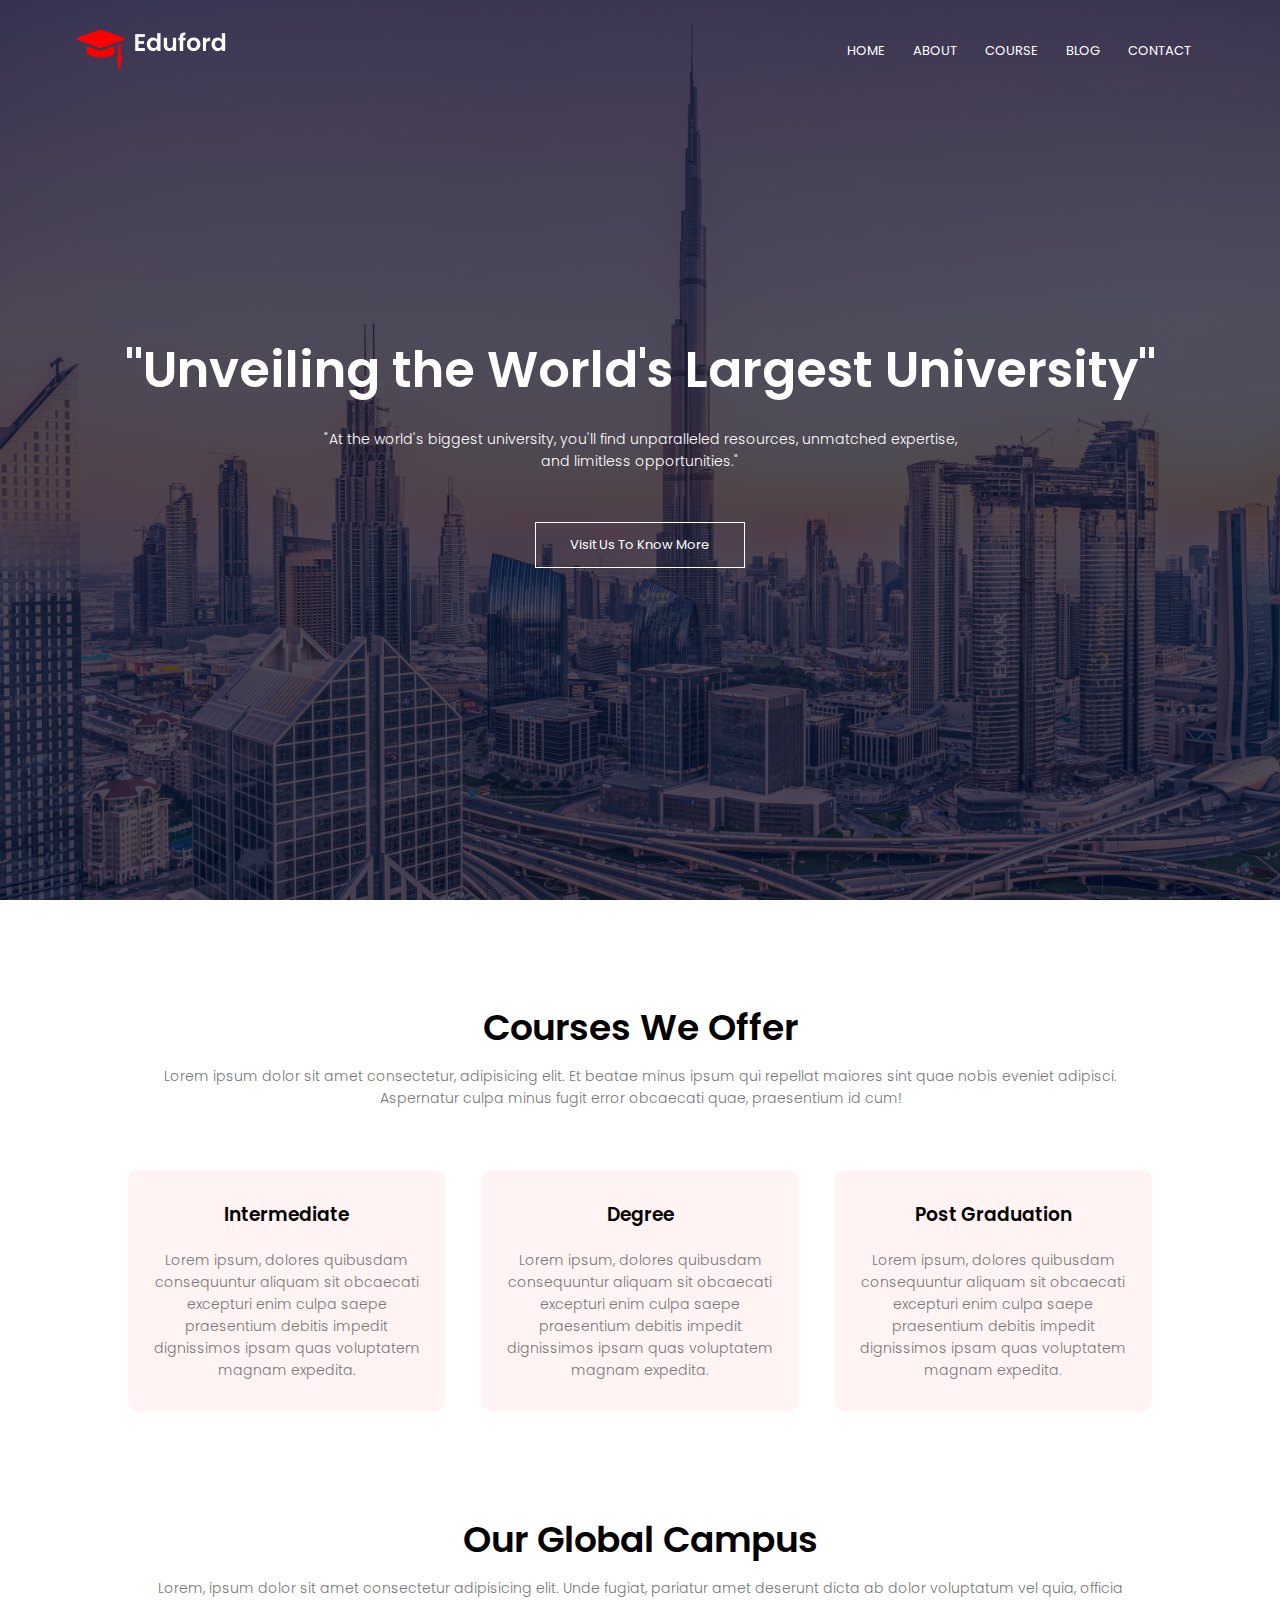
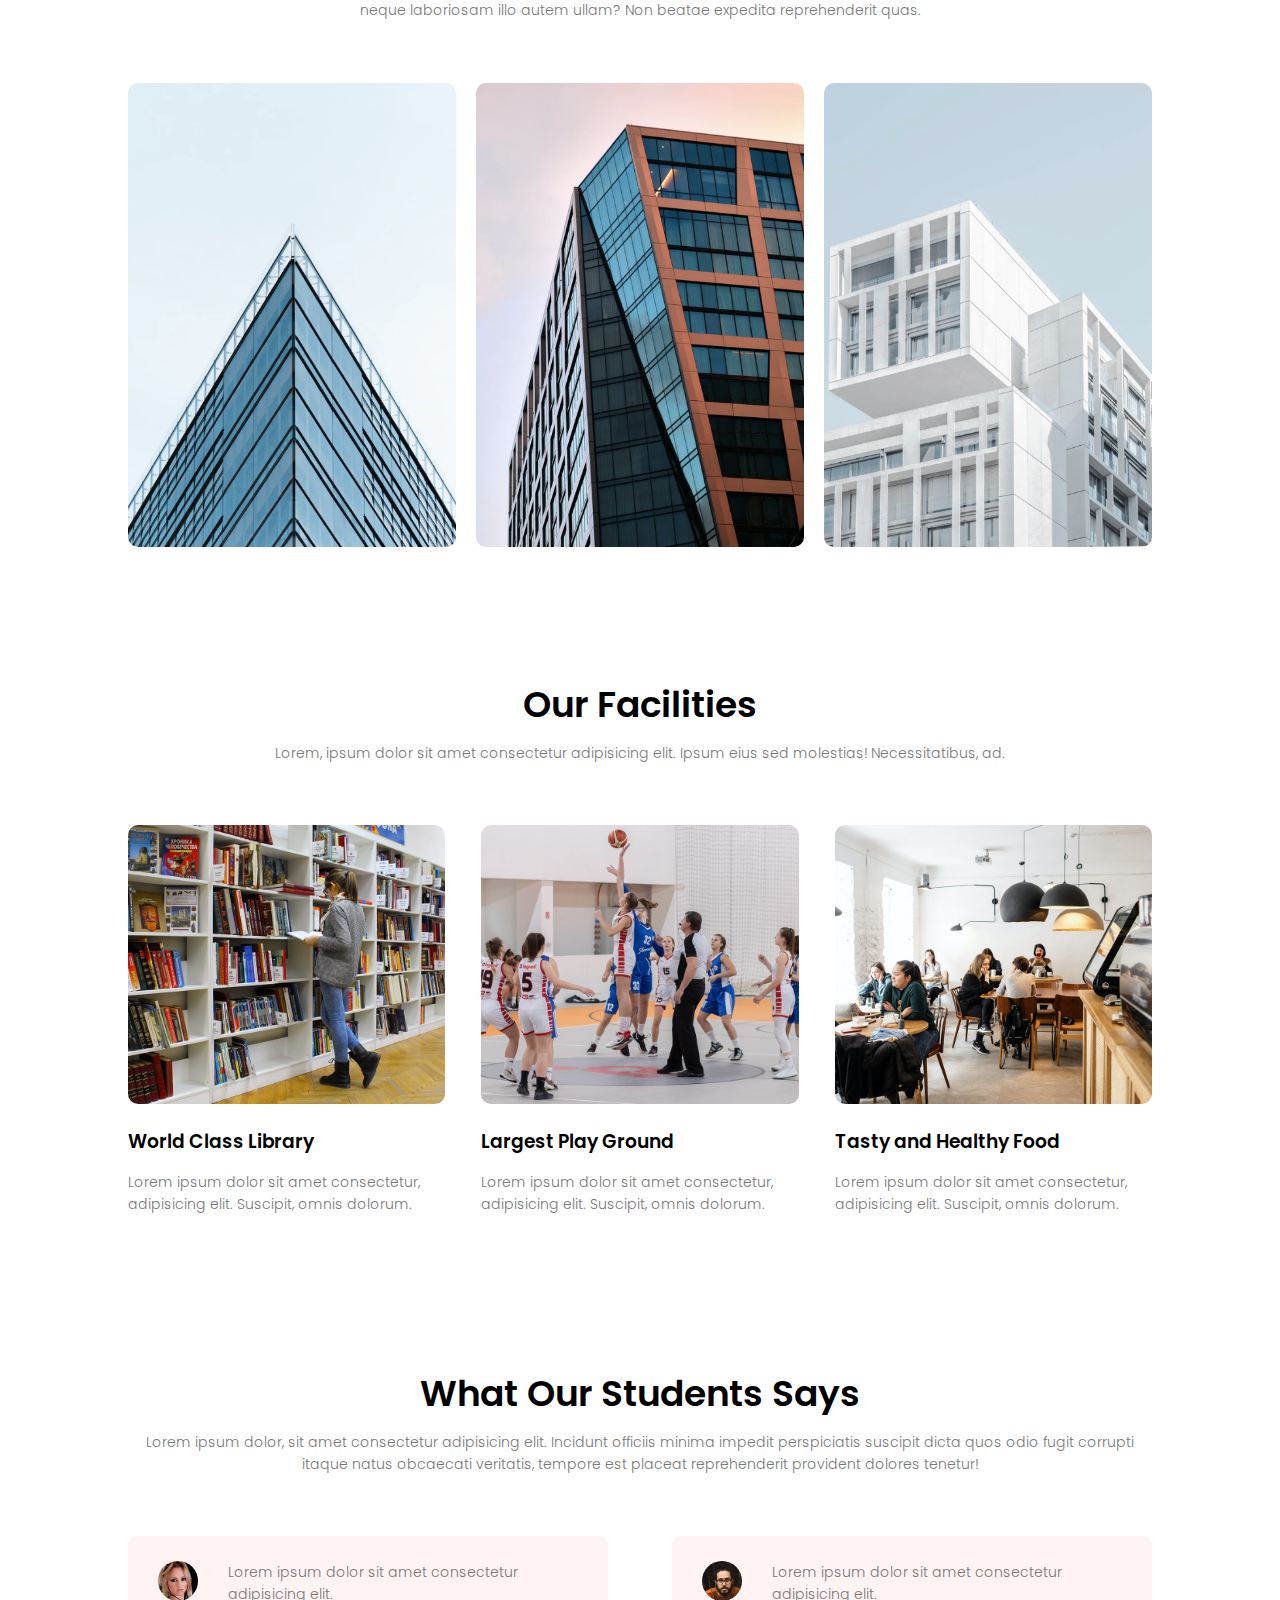
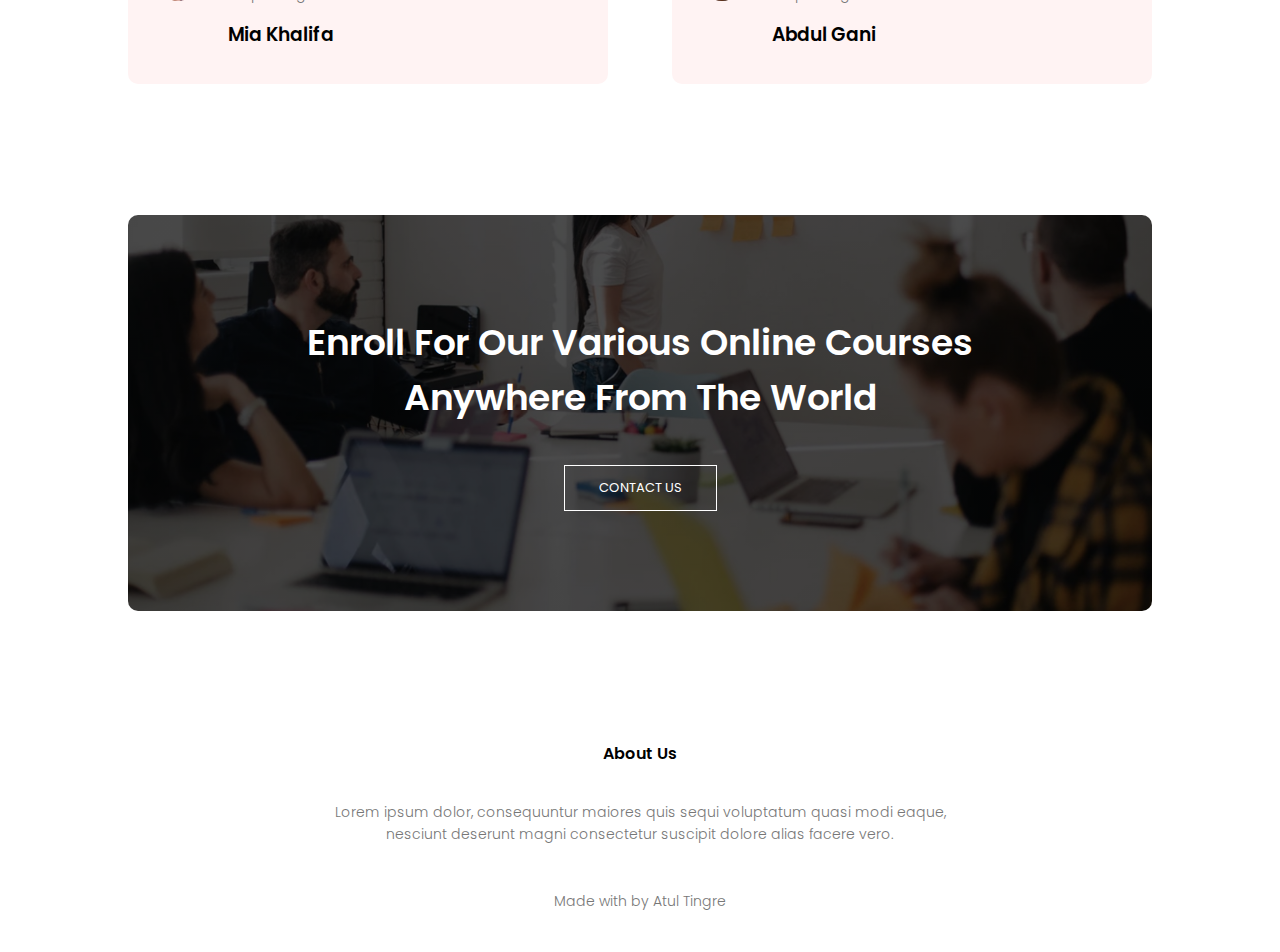
<file: index.html>
<!DOCTYPE html>
<html lang="en">

<head>

    <meta charset="UTF-8">
    <meta http-equiv="X-UA-Compatible" content="IE=edge">
    <meta name="viewport" content="width=device-width, initial-scale=1.0">
    <title>College Website</title>
    <link rel="stylesheet" href="style.css">
    <link rel="preconnect" href="https://fonts.googleapis.com">
    <link rel="preconnect" href="https://fonts.gstatic.com" crossorigin>
    <link
        href="https://fonts.googleapis.com/css2?family=Macondo&family=Montserrat:wght@300;400;800&family=Open+Sans:ital@1&family=Poppins:wght@100;200;300;400;600;700&family=Varela+Round&family=Yeon+Sung&display=swap"
        rel="stylesheet">
    <link rel="stylesheet" href="https://cdnjs.cloudflare.com/ajax/libs/font-awesome/6.3.0/css/all.min.css"
        integrity="sha512-SzlrxWUlpfuzQ+pcUCosxcglQRNAq/DZjVsC0lE40xsADsfeQoEypE+enwcOiGjk/bSuGGKHEyjSoQ1zVisanQ=="
        crossorigin="anonymous" referrerpolicy="no-referrer" />
</head>

<body>
    <!-- HERO SECTION -->
    <section class="header">
        <nav>
            <a href="index.html"><img src="img/logo.png"></a>
            <div class="nav-links" id="navLinks">
                <i class="fa fa-times" onclick="hideMenu()"></i>
                <ul>
                    <li><a href="index.html">HOME</a></li>
                    <li><a href="about.html">ABOUT</a></li>
                    <li><a href="course.html">COURSE</a></li>
                    <li><a href="blog.html">BLOG</a></li>
                    <li><a href="contact.html">CONTACT</a></li>
                </ul>
            </div>
            <i class="fa fa-bars" onclick="showMenu()"></i>
        </nav>
        <div class="text-box">
            <h1>"Unveiling the World's Largest University"</h1>
            <p>"At the world's biggest university, you'll find unparalleled resources, unmatched expertise, <br> and
                limitless opportunities."
            </p>
            <a href="about.html" class="hero-btn">Visit Us To Know More</a>
        </div>
    </section>

    <!-- COURSE -->
    <section class="course">
        <h1>Courses We Offer</h1>
        <p>Lorem ipsum dolor sit amet consectetur, adipisicing elit. Et beatae minus ipsum qui repellat maiores sint
            quae nobis eveniet adipisci. Aspernatur culpa minus fugit error obcaecati quae, praesentium id cum!</p>
        <div class="row">
            <div class="course-col">
                <h3>Intermediate</h3>
                <p>Lorem ipsum, dolores quibusdam consequuntur aliquam sit obcaecati excepturi enim culpa saepe
                    praesentium debitis impedit dignissimos ipsam quas voluptatem magnam expedita.</p>
            </div>
            <div class="course-col">
                <h3>Degree</h3>
                <p>Lorem ipsum, dolores quibusdam consequuntur aliquam sit obcaecati excepturi enim culpa saepe
                    praesentium debitis impedit dignissimos ipsam quas voluptatem magnam expedita.</p>
            </div>
            <div class="course-col">
                <h3>Post Graduation</h3>
                <p>Lorem ipsum, dolores quibusdam consequuntur aliquam sit obcaecati excepturi enim culpa saepe
                    praesentium debitis impedit dignissimos ipsam quas voluptatem magnam expedita.</p>
            </div>
        </div>
    </section>
    <section class="campus">
        <h1>Our Global Campus</h1>
        <p>Lorem, ipsum dolor sit amet consectetur adipisicing elit. Unde fugiat, pariatur amet deserunt dicta ab dolor
            voluptatum vel quia, officia neque laboriosam illo autem ullam? Non beatae expedita reprehenderit quas.</p>
        <div class="row">
            <div class="campus-col">
                <img src="img/london.png" alt="">
                <div class="layer">
                    <h3>LONDON</h3>
                </div>
            </div>
            <div class="campus-col">
                <img src="img/newyork.png" alt="">
                <div class="layer">
                    <h3>NEW YORK</h3>
                </div>
            </div>
            <div class="campus-col">
                <img src="img/washington.png" alt="">
                <div class="layer">
                    <h3>WASHINGTON</h3>
                </div>
            </div>
        </div>
    </section>

    <!-- FACILITIES -->
    <section class="facilities">
        <h1>Our Facilities</h1>
        <p>Lorem, ipsum dolor sit amet consectetur adipisicing elit. Ipsum eius sed molestias! Necessitatibus, ad.</p>
        <div class="row">
            <div class="facilities-col">
                <img src="img/library.png" alt="">
                <h3>World Class Library</h3>
                <p>Lorem ipsum dolor sit amet consectetur, adipisicing elit. Suscipit, omnis dolorum. </p>
            </div>
            <div class="facilities-col">
                <img src="img/basketball.png" alt="">
                <h3>Largest Play Ground</h3>
                <p>Lorem ipsum dolor sit amet consectetur, adipisicing elit. Suscipit, omnis dolorum. </p>
            </div>
            <div class="facilities-col">
                <img src="img/cafeteria.png" alt="">
                <h3>Tasty and Healthy Food</h3>
                <p>Lorem ipsum dolor sit amet consectetur, adipisicing elit. Suscipit, omnis dolorum. </p>
            </div>
        </div>
    </section>

    <!-- TESTIMONIALS -->
    <section class="testimonials">
        <h1>What Our Students Says</h1>
        <p>Lorem ipsum dolor, sit amet consectetur adipisicing elit. Incidunt officiis minima impedit perspiciatis
            suscipit dicta quos odio fugit corrupti itaque natus obcaecati veritatis, tempore est placeat reprehenderit
            provident dolores tenetur!</p>
        <div class="row">
            <div class="testimonial-col">
                <img src="img/user1.jpg">
                <div>
                    <p>Lorem ipsum dolor sit amet consectetur adipisicing elit.</p>
                    <h3>Mia Khalifa</h3>
                    <i class="fa fa-star"></i>
                    <i class="fa fa-star"></i>
                    <i class="fa fa-star"></i>
                    <i class="fa fa-star"></i>
                    <i class="fa-regular fa-star"></i>
                </div>
            </div>
            <div class="testimonial-col">
                <img src="img/user2.jpg">
                <div>
                    <p>Lorem ipsum dolor sit amet consectetur adipisicing elit.</p>
                    <h3>Abdul Gani</h3>
                    <i class="fa fa-star"></i>
                    <i class="fa fa-star"></i>
                    <i class="fa fa-star"></i>
                    <i class="fa fa-star"></i>
                    <i class="fa fa-star-half"></i>
                </div>
            </div>
        </div>
    </section>

    <section class="cta">
        <h1>Enroll For Our Various Online Courses <br> Anywhere From The World</h1>
        <a href="contact.html" class="hero-btn">CONTACT US</a>
    </section>

    <!-- FOOTER -->
    <section class="footer">
        <h4>About Us</h4>
        <p>Lorem ipsum dolor, consequuntur maiores quis sequi voluptatum quasi modi eaque, <br> nesciunt deserunt magni
            consectetur suscipit dolore alias facere vero.</p>
        <div class="icons">
            <a href="https://www.facebook.com/atultingre18/" target="_blank"><i class="fa-brands fa-square-facebook" ></i></a>
            <a href="https://twitter.com/atultingre4568" target="_blank"><i class="fa-brands fa-twitter"></i></a>
            <a href="https://www.instagram.com/atult_4568/" target="_blank"><i class="fa-brands fa-instagram"></i></a>
            <a href="https://www.linkedin.com/in/atultingre/" target="_blank"><i class="fa-brands fa-linkedin"></i></a>
            <p>Made with <i class="fa-solid fa-heart"></i> by Atul Tingre</p>
        </div>
    </section>

    <!-- JAVASCRIPT FOR TOGGLE MENU -->
    <script>
        var navLinks = document.getElementById("navLinks");

        function showMenu() {
            navLinks.style.right = "0"
        }

        function hideMenu() {
            navLinks.style.right = "-200px"
        }
    </script>
</body>

</html>
</file>
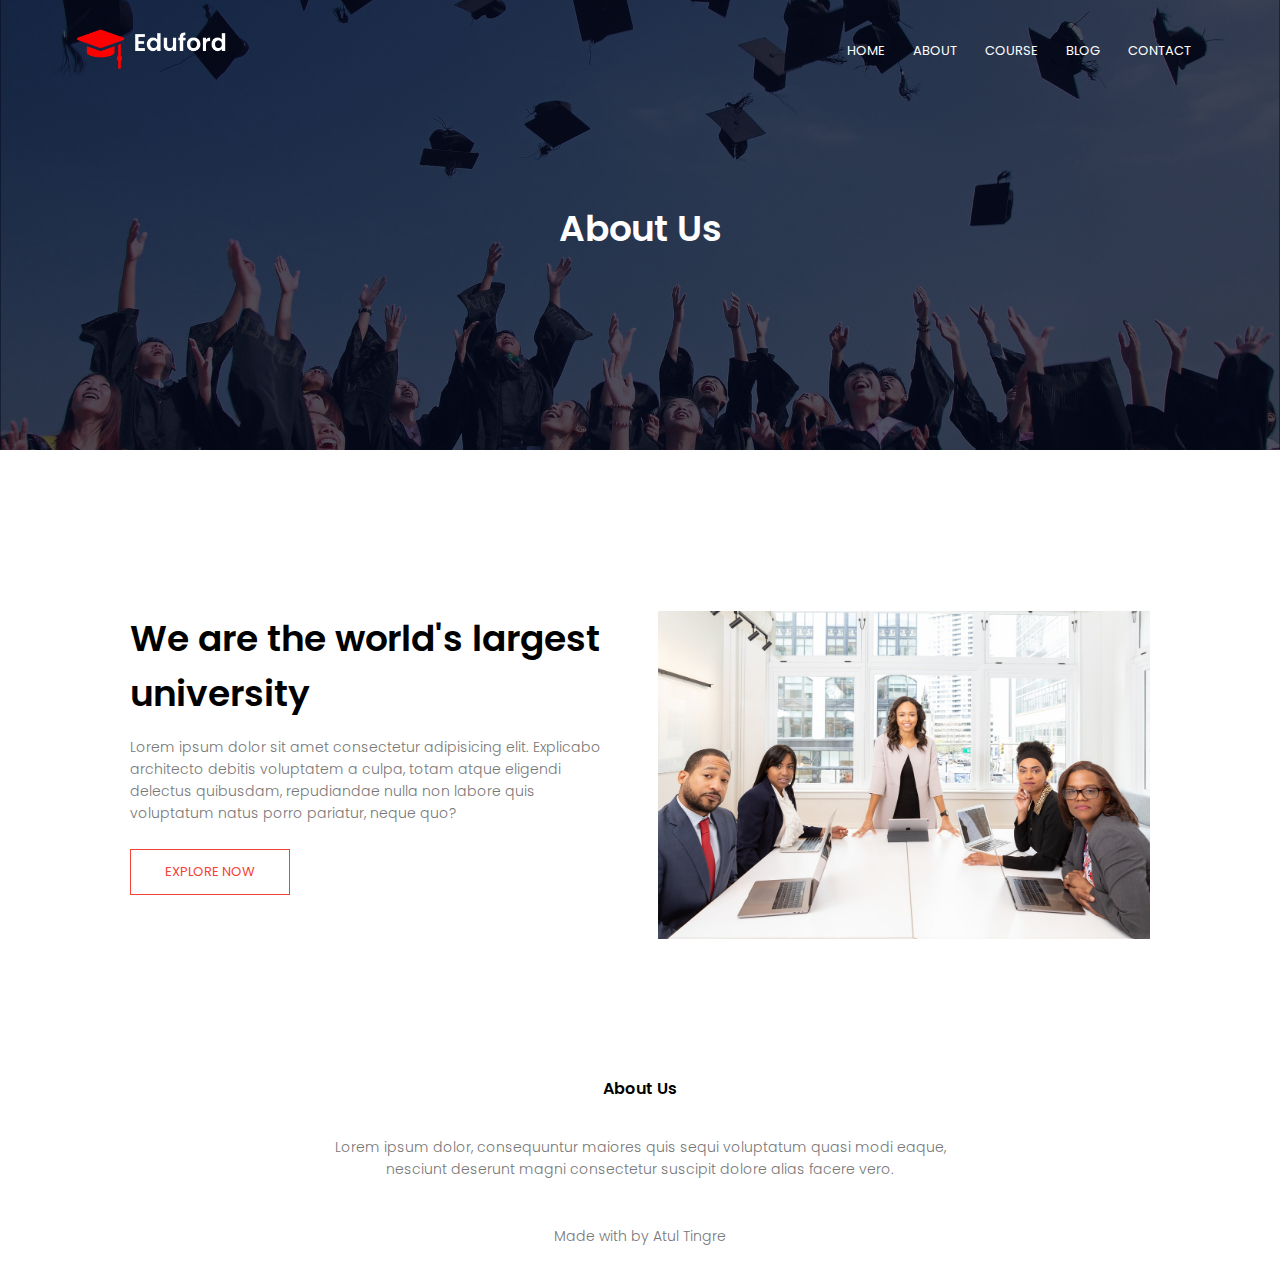
<file: about.html>
<!DOCTYPE html>
<html lang="en">
<head>

    <meta charset="UTF-8">
    <meta http-equiv="X-UA-Compatible" content="IE=edge">
    <meta name="viewport" content="width=device-width, initial-scale=1.0">
    <title>College Website</title>
    <link rel="stylesheet" href="style.css">
    <link rel="preconnect" href="https://fonts.googleapis.com">
    <link rel="preconnect" href="https://fonts.gstatic.com" crossorigin>
    <link href="https://fonts.googleapis.com/css2?family=Macondo&family=Montserrat:wght@300;400;800&family=Open+Sans:ital@1&family=Poppins:wght@100;200;300;400;600;700&family=Varela+Round&family=Yeon+Sung&display=swap" rel="stylesheet">
    <link rel="stylesheet" href="https://cdnjs.cloudflare.com/ajax/libs/font-awesome/6.3.0/css/all.min.css" integrity="sha512-SzlrxWUlpfuzQ+pcUCosxcglQRNAq/DZjVsC0lE40xsADsfeQoEypE+enwcOiGjk/bSuGGKHEyjSoQ1zVisanQ==" crossorigin="anonymous" referrerpolicy="no-referrer" /></head>
<body>
    <!-- HERO SECTION -->
    <section class="sub-header">
        <nav>
            <a href="index.html"><img src="img/logo.png"></a>
            <div class="nav-links" id="navLinks">
                <i class="fa fa-times" onclick="hideMenu()"></i>               
                <ul>
                    <li><a href="index.html">HOME</a></li>
                    <li><a href="about.html">ABOUT</a></li>
                    <li><a href="course.html">COURSE</a></li>
                    <li><a href="blog.html">BLOG</a></li>
                    <li><a href="contact.html">CONTACT</a></li>
                </ul>
            </div>
            <i class="fa fa-bars" onclick="showMenu()"></i>
        </nav>
        <h1>About Us</h1>
    </section>
    <!-- About us content -->
    <section class="about-us">
        <div class="row">
            <div class="about-col">
                <h1>We are the world's largest university</h1>
                <p>Lorem ipsum dolor sit amet consectetur adipisicing elit. Explicabo architecto debitis voluptatem a culpa, totam atque eligendi delectus quibusdam, repudiandae nulla non labore quis voluptatum natus porro pariatur, neque quo?</p>
                <a href="course.html" class="hero-btn red-btn">EXPLORE NOW</a>
            </div>
            <div class="about-col">
                <img src="img/about.jpg" alt="">
            </div>
        </div>
    </section>

    <!-- FOOTER -->
    <section class="footer">
        <h4>About Us</h4>
        <p>Lorem ipsum dolor, consequuntur maiores quis sequi voluptatum quasi modi eaque, <br> nesciunt deserunt magni consectetur suscipit dolore alias facere vero.</p>
        <div class="icons">
            <a href="https://www.facebook.com/atultingre18/" target="_blank"><i class="fa-brands fa-square-facebook" ></i></a>
            <a href="https://twitter.com/atultingre4568" target="_blank"><i class="fa-brands fa-twitter"></i></a>
            <a href="https://www.instagram.com/atult_4568/" target="_blank"><i class="fa-brands fa-instagram"></i></a>
            <a href="https://www.linkedin.com/in/atultingre/" target="_blank"><i class="fa-brands fa-linkedin"></i></a>
            <p>Made with <i class="fa-solid fa-heart"></i> by Atul Tingre</p>
        </div>
    </section>

    <!-- JAVASCRIPT FOR TOGGLE MENU -->
    <script>
        var navLinks = document.getElementById("navLinks");

        function showMenu() {
            navLinks.style.right = "0"
        }

        function hideMenu() {
            navLinks.style.right = "-200px"
        }
    </script>
</body>
</html>
</file>
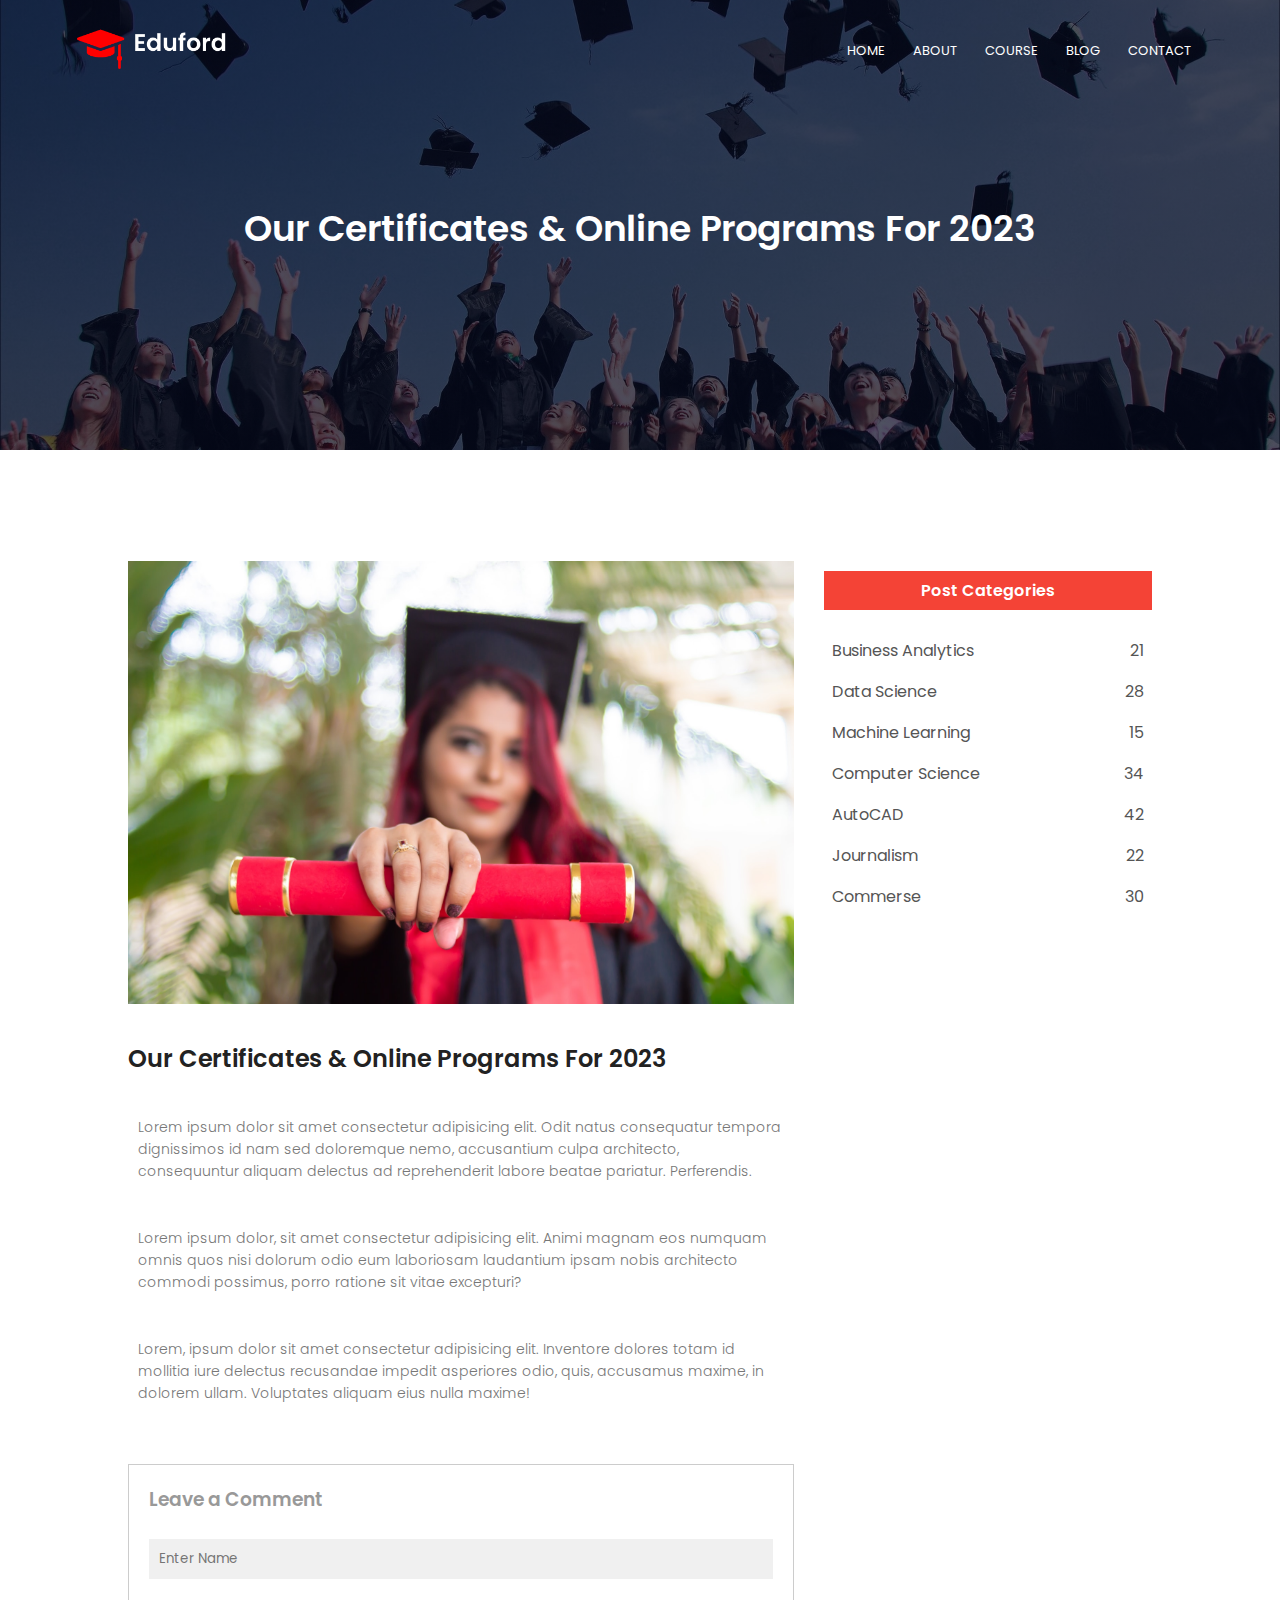
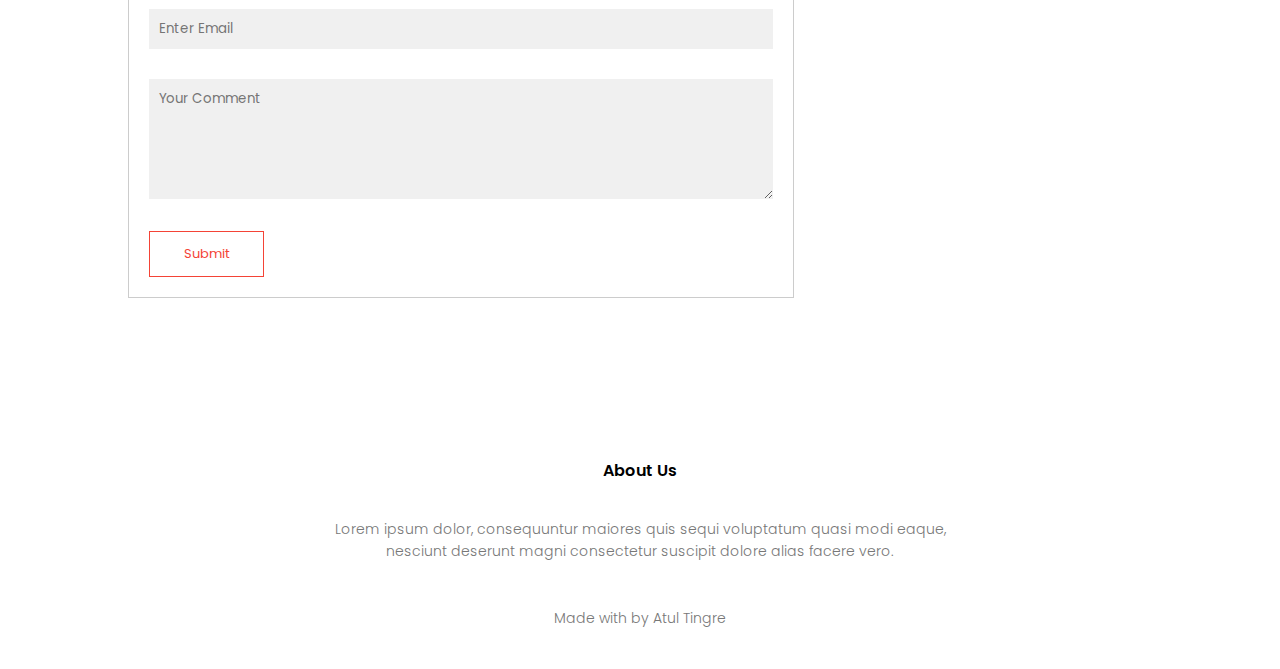
<file: blog.html>
<!DOCTYPE html>
<html lang="en">
<head>

    <meta charset="UTF-8">
    <meta http-equiv="X-UA-Compatible" content="IE=edge">
    <meta name="viewport" content="width=device-width, initial-scale=1.0">
    <title>College Website</title>
    <link rel="stylesheet" href="style.css">
    <link rel="preconnect" href="https://fonts.googleapis.com">
    <link rel="preconnect" href="https://fonts.gstatic.com" crossorigin>
    <link href="https://fonts.googleapis.com/css2?family=Macondo&family=Montserrat:wght@300;400;800&family=Open+Sans:ital@1&family=Poppins:wght@100;200;300;400;600;700&family=Varela+Round&family=Yeon+Sung&display=swap" rel="stylesheet">
    <link rel="stylesheet" href="https://cdnjs.cloudflare.com/ajax/libs/font-awesome/6.3.0/css/all.min.css" integrity="sha512-SzlrxWUlpfuzQ+pcUCosxcglQRNAq/DZjVsC0lE40xsADsfeQoEypE+enwcOiGjk/bSuGGKHEyjSoQ1zVisanQ==" crossorigin="anonymous" referrerpolicy="no-referrer" /></head>
<body>
    <!-- HERO SECTION -->
    <section class="sub-header">
        <nav>
            <a href="index.html"><img src="img/logo.png"></a>
            <div class="nav-links" id="navLinks">
                <i class="fa fa-times" onclick="hideMenu()"></i>               
                <ul>
                    <li><a href="index.html">HOME</a></li>
                    <li><a href="about.html">ABOUT</a></li>
                    <li><a href="course.html">COURSE</a></li>
                    <li><a href="blog.html">BLOG</a></li>
                    <li><a href="contact.html">CONTACT</a></li>
                </ul>
            </div>
            <i class="fa fa-bars" onclick="showMenu()"></i>
        </nav>
        <h1>Our Certificates & Online Programs For 2023</h1>
    </section>
    <!-- blog page content -->
    <section class="blog-content">
        <div class="row">
            <div class="blog-left">
                <img src="img/certificate.jpg">
                <h2>Our Certificates & Online Programs For 2023</h2>
                <p>Lorem ipsum dolor sit amet consectetur adipisicing elit. Odit natus consequatur tempora dignissimos id nam sed doloremque nemo, accusantium culpa architecto, consequuntur aliquam delectus ad reprehenderit labore beatae pariatur. Perferendis.</p>
                <br>
                <p>Lorem ipsum dolor, sit amet consectetur adipisicing elit. Animi magnam eos numquam omnis quos nisi dolorum odio eum laboriosam laudantium ipsam nobis architecto commodi possimus, porro ratione sit vitae excepturi?</p>
                <br>
                <p>Lorem, ipsum dolor sit amet consectetur adipisicing elit. Inventore dolores totam id mollitia iure delectus recusandae impedit asperiores odio, quis, accusamus maxime, in dolorem ullam. Voluptates aliquam eius nulla maxime!</p>

                <div class="comment-box">
                    <h3>Leave a Comment</h3>
                    <form action="" class="comment-form">
                        <input type="text" placeholder="Enter Name">
                        <input type="email" placeholder="Enter Email">
                        <textarea name="" id="" cols="30" rows="5" placeholder="Your Comment"></textarea>
                        <button type="submit" class="hero-btn red-btn">Submit</button>
                    </form>
                </div>
            </div>
            <div class="blog-right">
                <h3>Post Categories</h3>
                <div>
                    <span>Business Analytics</span>
                <span>21</span>
            </div>
            <div>
                <span>Data Science</span>
                <span>28</span>
            </div>
            <div>
                <span>Machine Learning</span>
                <span>15</span>
            </div>
            <div>
                <span>Computer Science</span>
                <span>34</span>
            </div>
            <div>
                <span>AutoCAD</span>
                <span>42</span>
            </div>
            <div>
                <span>Journalism</span>
                <span>22</span>
            </div>
            <div>
                <span>Commerse</span>
                <span>30</span>
            </div>
        </div>
        </div>
    </section>

    <!-- FACILITIES -->


    <!-- FOOTER -->
    <section class="footer">
        <h4>About Us</h4>
        <p>Lorem ipsum dolor, consequuntur maiores quis sequi voluptatum quasi modi eaque, <br> nesciunt deserunt magni consectetur suscipit dolore alias facere vero.</p>
        <div class="icons">
            <a href="https://www.facebook.com/atultingre18/" target="_blank"><i class="fa-brands fa-square-facebook" ></i></a>
            <a href="https://twitter.com/atultingre4568" target="_blank"><i class="fa-brands fa-twitter"></i></a>
            <a href="https://www.instagram.com/atult_4568/" target="_blank"><i class="fa-brands fa-instagram"></i></a>
            <a href="https://www.linkedin.com/in/atultingre/" target="_blank"><i class="fa-brands fa-linkedin"></i></a>
            <p>Made with <i class="fa-solid fa-heart"></i> by Atul Tingre</p>
        </div>
    </section>

    <!-- JAVASCRIPT FOR TOGGLE MENU -->
    <script>
        var navLinks = document.getElementById("navLinks");

        function showMenu() {
            navLinks.style.right = "0"
        }

        function hideMenu() {
            navLinks.style.right = "-200px"
        }
    </script>
</body>
</html>
</file>
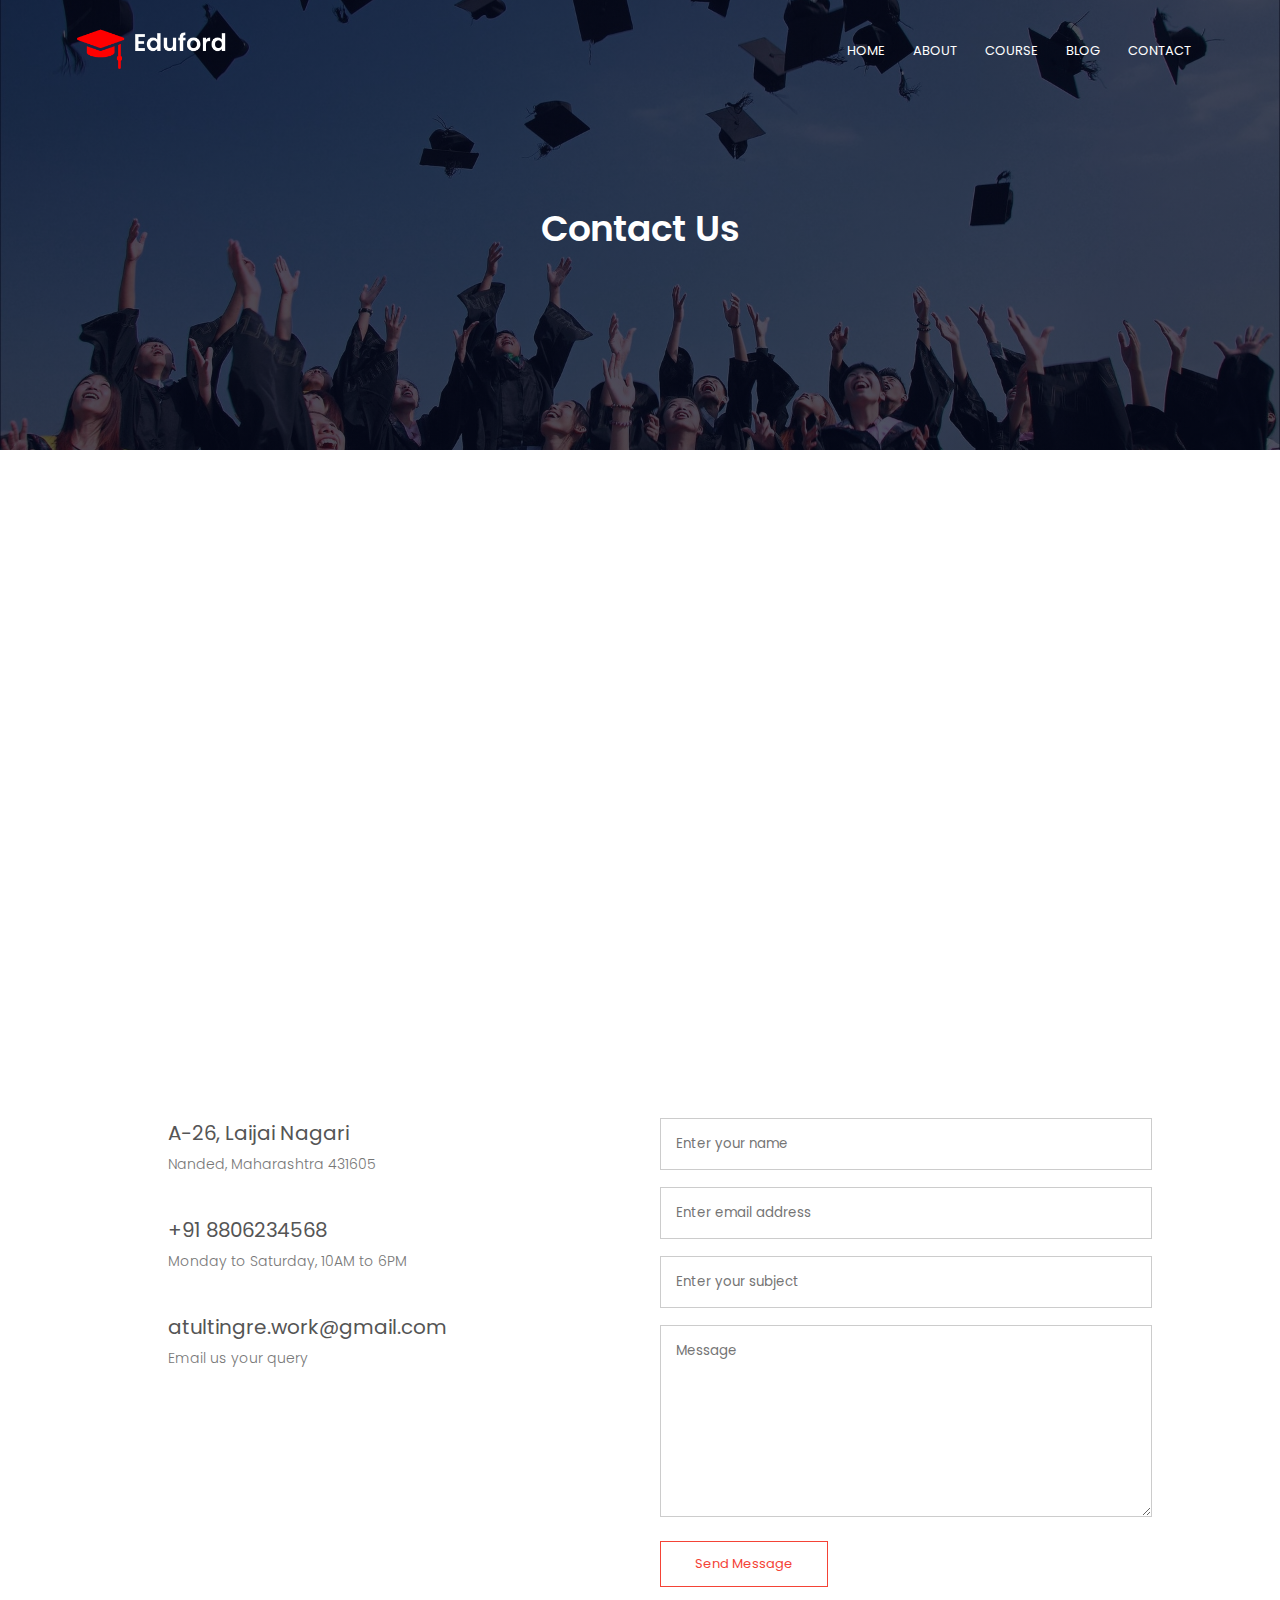
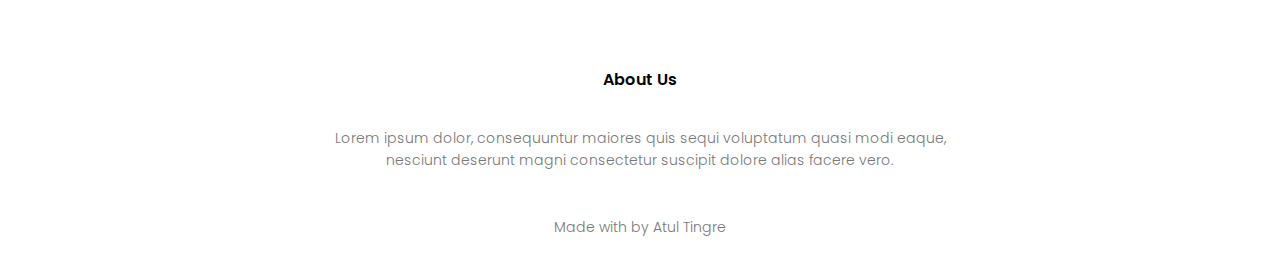
<file: contact.html>
<!DOCTYPE html>
<html lang="en">
<head>

    <meta charset="UTF-8">
    <meta http-equiv="X-UA-Compatible" content="IE=edge">
    <meta name="viewport" content="width=device-width, initial-scale=1.0">
    <title>College Website</title>
    <link rel="stylesheet" href="style.css">
    <link rel="preconnect" href="https://fonts.googleapis.com">
    <link rel="preconnect" href="https://fonts.gstatic.com" crossorigin>
    <link href="https://fonts.googleapis.com/css2?family=Macondo&family=Montserrat:wght@300;400;800&family=Open+Sans:ital@1&family=Poppins:wght@100;200;300;400;600;700&family=Varela+Round&family=Yeon+Sung&display=swap" rel="stylesheet">
    <link rel="stylesheet" href="https://cdnjs.cloudflare.com/ajax/libs/font-awesome/6.3.0/css/all.min.css" integrity="sha512-SzlrxWUlpfuzQ+pcUCosxcglQRNAq/DZjVsC0lE40xsADsfeQoEypE+enwcOiGjk/bSuGGKHEyjSoQ1zVisanQ==" crossorigin="anonymous" referrerpolicy="no-referrer" /></head>
<body>
    <!-- HERO SECTION -->
    <section class="sub-header">
        <nav>
            <a href="index.html"><img src="img/logo.png"></a>
            <div class="nav-links" id="navLinks">
                <i class="fa fa-times" onclick="hideMenu()"></i>               
                <ul>
                    <li><a href="index.html">HOME</a></li>
                    <li><a href="about.html">ABOUT</a></li>
                    <li><a href="course.html">COURSE</a></li>
                    <li><a href="blog.html">BLOG</a></li>
                    <li><a href="contact.html">CONTACT</a></li>
                </ul>
            </div>
            <i class="fa fa-bars" onclick="showMenu()"></i>
        </nav>
        <h1>Contact Us</h1>
    </section>
    <!-- Contact us -->
    <section class="location">
        <iframe src="https://www.google.com/maps/embed?pb=!1m18!1m12!1m3!1d3768.2002179315555!2d77.27999911492367!3d19.18645548702458!2m3!1f0!2f0!3f0!3m2!1i1024!2i768!4f13.1!3m3!1m2!1s0x3bd1d7f29ec9d4b5%3A0x87c4833f7786ba8b!2sAvitulya%20Nivas!5e0!3m2!1sen!2sin!4v1677829762454!5m2!1sen!2sin" width="600" height="450" style="border:0;" allowfullscreen="" loading="lazy" referrerpolicy="no-referrer-when-downgrade"></iframe>
    </section>
    <section class="contact-us">
        <div class="row">
            <div class="contact-col">
                <div>
                    <i class="fa-solid fa-house"></i>                
                    <span>
                        <h5>A-26, Laijai Nagari</h5>
                        <p>Nanded, Maharashtra 431605</p>
                    </span>
                </div>
                <div>
                    <i class="fa-solid fa-phone"></i>                    
                    <span>
                        <h5>+91 8806234568</h5>
                        <p>Monday to Saturday, 10AM to 6PM</p>
                    </span>
                </div>
                <div>
                    <i class="fa-solid fa-envelope"></i>                
                    <span>
                        <h5>atultingre.work@gmail.com</h5>
                        <p>Email us your query</p>
                    </span>
                </div>
            </div>
            <div class="contact-col">
                <form action="">
                    <input type="text" placeholder="Enter your name" required>
                    <input type="email" placeholder="Enter email address" required>
                    <input type="text" placeholder="Enter your subject" required>
                    <textarea rows="8" placeholder="Message" required></textarea>
                    <button type="submit" class="hero-btn red-btn send-message">Send Message</button>
                </form>
            </div>
        </div>
    </section>

    <!-- FOOTER -->
    <section class="footer">
        <h4>About Us</h4>
        <p>Lorem ipsum dolor, consequuntur maiores quis sequi voluptatum quasi modi eaque, <br> nesciunt deserunt magni consectetur suscipit dolore alias facere vero.</p>
        <div class="icons">
            <a href="https://www.facebook.com/atultingre18/" target="_blank"><i class="fa-brands fa-square-facebook" ></i></a>
            <a href="https://twitter.com/atultingre4568" target="_blank"><i class="fa-brands fa-twitter"></i></a>
            <a href="https://www.instagram.com/atult_4568/" target="_blank"><i class="fa-brands fa-instagram"></i></a>
            <a href="https://www.linkedin.com/in/atultingre/" target="_blank"><i class="fa-brands fa-linkedin"></i></a>
            <p>Made with <i class="fa-solid fa-heart"></i> by Atul Tingre</p>
        </div>
    </section>

    <!-- JAVASCRIPT FOR TOGGLE MENU -->
    <script>
        var navLinks = document.getElementById("navLinks");

        function showMenu() {
            navLinks.style.right = "0"
        }

        function hideMenu() {
            navLinks.style.right = "-200px"
        }
    </script>
</body>
</html>
</file>
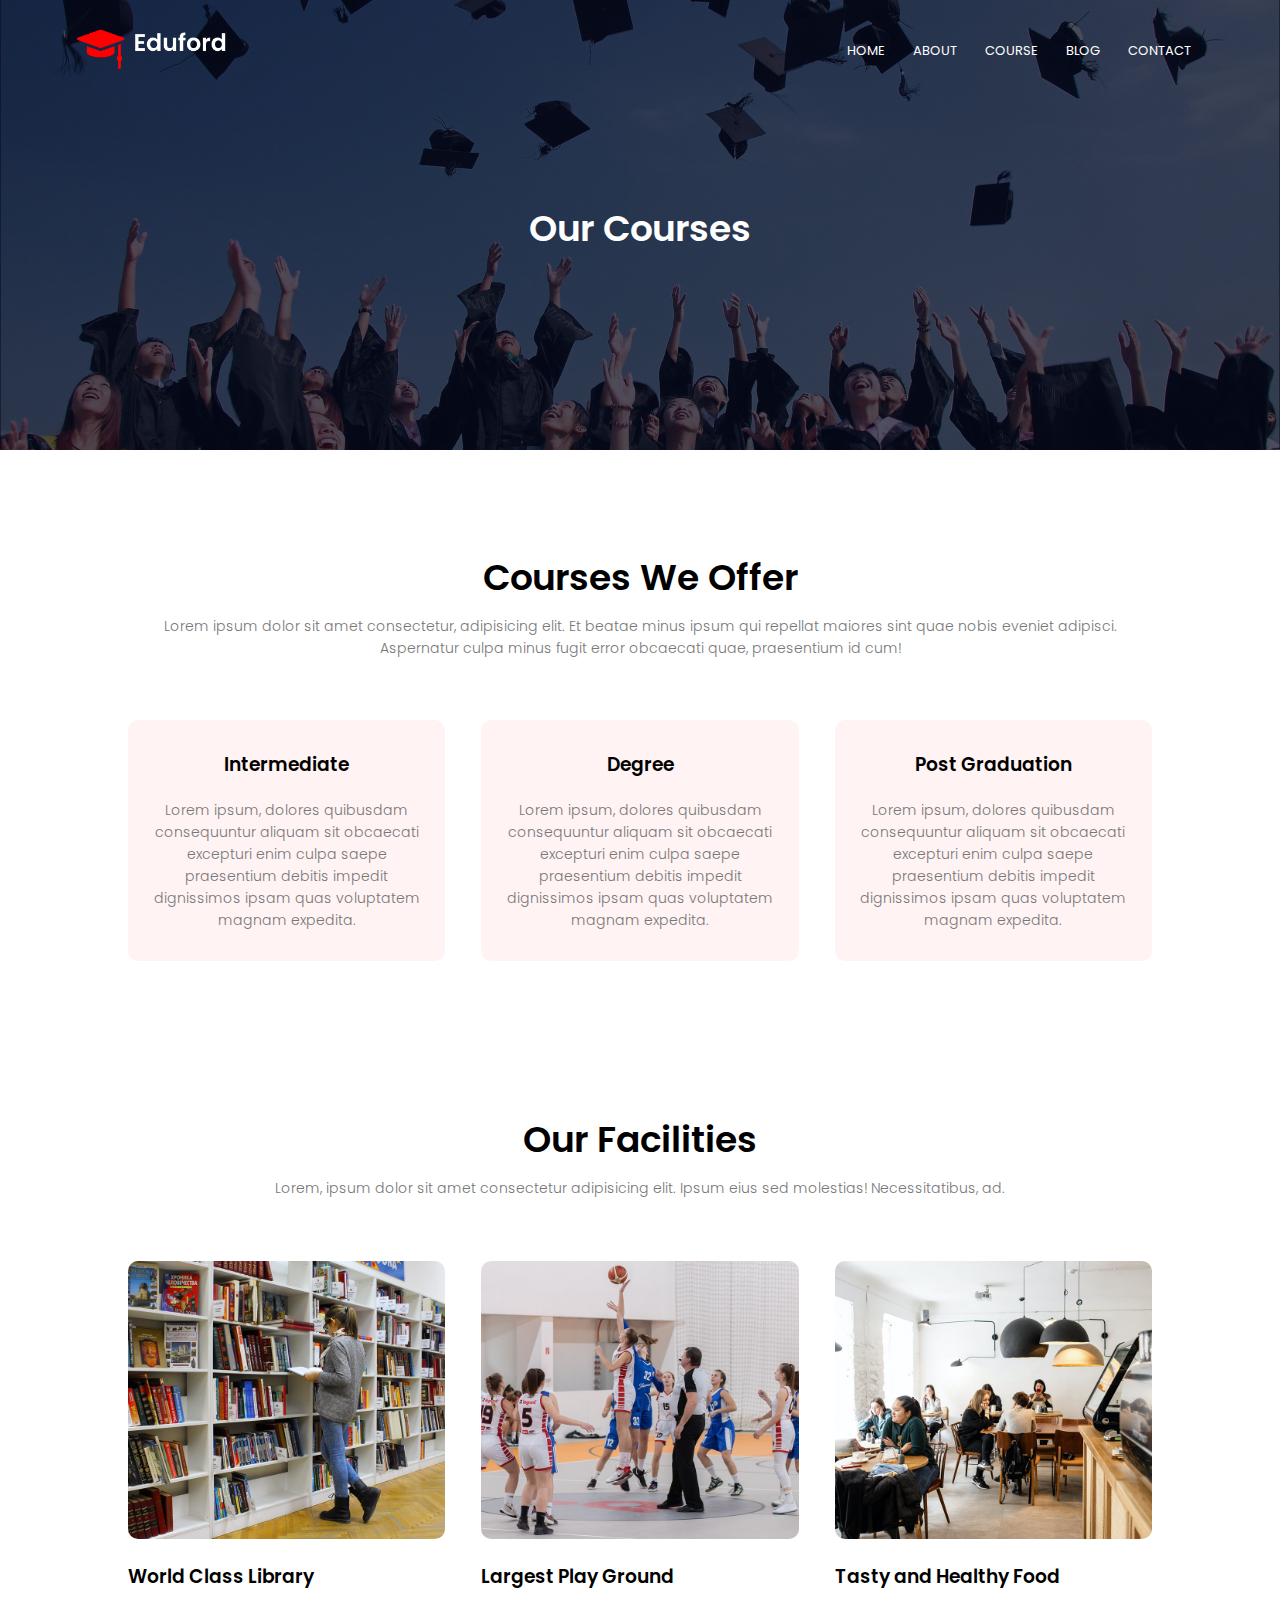
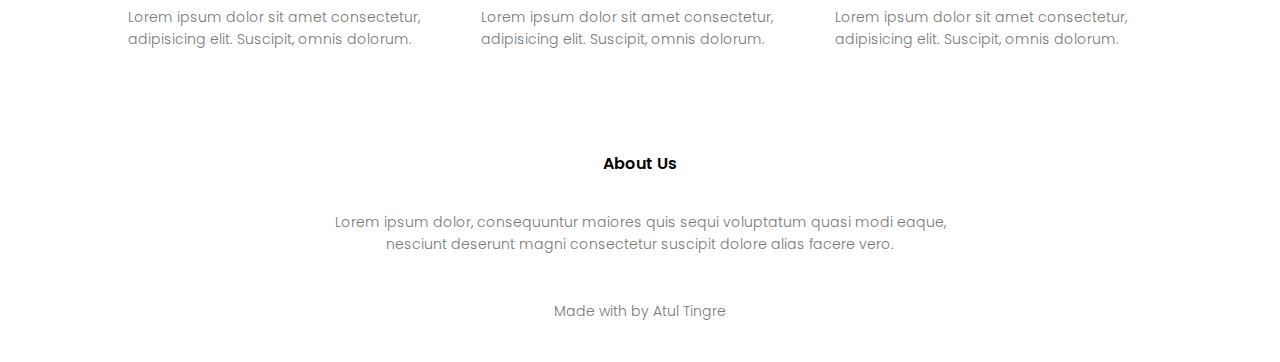
<file: course.html>
<!DOCTYPE html>
<html lang="en">
<head>

    <meta charset="UTF-8">
    <meta http-equiv="X-UA-Compatible" content="IE=edge">
    <meta name="viewport" content="width=device-width, initial-scale=1.0">
    <title>College Website</title>
    <link rel="stylesheet" href="style.css">
    <link rel="preconnect" href="https://fonts.googleapis.com">
    <link rel="preconnect" href="https://fonts.gstatic.com" crossorigin>
    <link href="https://fonts.googleapis.com/css2?family=Macondo&family=Montserrat:wght@300;400;800&family=Open+Sans:ital@1&family=Poppins:wght@100;200;300;400;600;700&family=Varela+Round&family=Yeon+Sung&display=swap" rel="stylesheet">
    <link rel="stylesheet" href="https://cdnjs.cloudflare.com/ajax/libs/font-awesome/6.3.0/css/all.min.css" integrity="sha512-SzlrxWUlpfuzQ+pcUCosxcglQRNAq/DZjVsC0lE40xsADsfeQoEypE+enwcOiGjk/bSuGGKHEyjSoQ1zVisanQ==" crossorigin="anonymous" referrerpolicy="no-referrer" /></head>
<body>
    <!-- HERO SECTION -->
    <section class="sub-header">
        <nav>
            <a href="index.html"><img src="img/logo.png"></a>
            <div class="nav-links" id="navLinks">
                <i class="fa fa-times" onclick="hideMenu()"></i>               
                <ul>
                    <li><a href="index.html">HOME</a></li>
                    <li><a href="about.html">ABOUT</a></li>
                    <li><a href="course.html">COURSE</a></li>
                    <li><a href="blog.html">BLOG</a></li>
                    <li><a href="contact.html">CONTACT</a></li>
                </ul>
            </div>
            <i class="fa fa-bars" onclick="showMenu()"></i>
        </nav>
        <h1>Our Courses</h1>
    </section>
    <!-- COURSE -->
    <section class="course">
        <h1>Courses We Offer</h1>
        <p>Lorem ipsum dolor sit amet consectetur, adipisicing elit. Et beatae minus ipsum qui repellat maiores sint
            quae nobis eveniet adipisci. Aspernatur culpa minus fugit error obcaecati quae, praesentium id cum!</p>
        <div class="row">
            <div class="course-col">
                <h3>Intermediate</h3>
                <p>Lorem ipsum, dolores quibusdam consequuntur aliquam sit obcaecati excepturi enim culpa saepe
                    praesentium debitis impedit dignissimos ipsam quas voluptatem magnam expedita.</p>
            </div>
            <div class="course-col">
                <h3>Degree</h3>
                <p>Lorem ipsum, dolores quibusdam consequuntur aliquam sit obcaecati excepturi enim culpa saepe
                    praesentium debitis impedit dignissimos ipsam quas voluptatem magnam expedita.</p>
            </div>
            <div class="course-col">
                <h3>Post Graduation</h3>
                <p>Lorem ipsum, dolores quibusdam consequuntur aliquam sit obcaecati excepturi enim culpa saepe
                    praesentium debitis impedit dignissimos ipsam quas voluptatem magnam expedita.</p>
            </div>
        </div>
    </section>

    <!-- FACILITIES -->
    <section class="facilities">
        <h1>Our Facilities</h1>
        <p>Lorem, ipsum dolor sit amet consectetur adipisicing elit. Ipsum eius sed molestias! Necessitatibus, ad.</p>
        <div class="row">
            <div class="facilities-col">
                <img src="img/library.png" alt="">
                <h3>World Class Library</h3>
                <p>Lorem ipsum dolor sit amet consectetur, adipisicing elit. Suscipit, omnis dolorum. </p>
            </div>
            <div class="facilities-col">
                <img src="img/basketball.png" alt="">
                <h3>Largest Play Ground</h3>
                <p>Lorem ipsum dolor sit amet consectetur, adipisicing elit. Suscipit, omnis dolorum. </p>
            </div>
            <div class="facilities-col">
                <img src="img/cafeteria.png" alt="">
                <h3>Tasty and Healthy Food</h3>
                <p>Lorem ipsum dolor sit amet consectetur, adipisicing elit. Suscipit, omnis dolorum. </p>
            </div>
        </div>
    </section>

    <!-- FOOTER -->
    <section class="footer">
        <h4>About Us</h4>
        <p>Lorem ipsum dolor, consequuntur maiores quis sequi voluptatum quasi modi eaque, <br> nesciunt deserunt magni consectetur suscipit dolore alias facere vero.</p>
        <div class="icons">
            <a href="https://www.facebook.com/atultingre18/" target="_blank"><i class="fa-brands fa-square-facebook" ></i></a>
            <a href="https://twitter.com/atultingre4568" target="_blank"><i class="fa-brands fa-twitter"></i></a>
            <a href="https://www.instagram.com/atult_4568/" target="_blank"><i class="fa-brands fa-instagram"></i></a>
            <a href="https://www.linkedin.com/in/atultingre/" target="_blank"><i class="fa-brands fa-linkedin"></i></a>
            <p>Made with <i class="fa-solid fa-heart"></i> by Atul Tingre</p>
        </div>
    </section>

    <!-- JAVASCRIPT FOR TOGGLE MENU -->
    <script>
        var navLinks = document.getElementById("navLinks");

        function showMenu() {
            navLinks.style.right = "0"
        }

        function hideMenu() {
            navLinks.style.right = "-200px"
        }
    </script>
</body>
</html>
</file>
<file: style.css>
*{
    margin: 0;
    padding: 0;
    font-family: 'Poppins', sans-serif;
}

/* Header */
.header{
    min-height: 100vh;
    width: 100%;
    background-image: linear-gradient(rgba(4,9,30,0.7),rgba(4,9,30,0.7)),url(img/banner1.jpg);
    background-position: center;
    background-size: cover;
    position: relative;
}

nav{
    display: flex;
    padding: 2% 6%;
    justify-content: space-between;
    align-items: center;
    /* background-color: white; */
}

nav img{
    width: 150px;
}
.nav-links{
    flex: 1;
    text-align: right;
}

.nav-links ul li{
    list-style: none;
    display: inline-block;
    padding: 8px 12px;
    position: relative;
}

.nav-links ul li a{
    color: #fff;
    text-decoration: none;
    font-size: 13px;
}

.nav-links ul li::after{
    content: '';
    width: 0%;
    height: 2px;
    background: #f44336;
    display: block;
    margin: auto;
    transition: 0.5s;
}

.nav-links ul li:hover::after{
    width: 100%;
}

/* Hero Section */

.text-box{
    width: 90%;
    color: #fff;
    position: absolute;
    top: 50%;
    left: 50%;
    transform: translate(-50%,-50%);
    text-align: center;
}

.text-box h1{
font-size: 50px;
}

.text-box p{
    margin: 10px 0 40px;
    font-size: 14px;
    color: #fff;
}

.hero-btn{
    display: inline-block;
    text-decoration: none;
    color: #fff;
    border: 1px solid #fff;
    padding: 12px 34px;
    font-size: 13px;
    background: transparent;
    position: relative;
    cursor: pointer;
}

.hero-btn:hover{
    border: 1px solid #f44336;
    background: #f44336;
    transition: 1s;
}

nav .fa{
    display: none;
}


/* course */
.course{
    width: 80%;
    margin: auto;
    text-align: center;
    padding-top: 100px;
}
h1{
    font-size: 36px;
    font-weight: 600;
}
p{
    color: #777;
    font-size: 14px;
    font-weight: 300;
    line-height: 22px;
    padding: 10px;
}
.row{
    display: flex;
    margin-top: 5%;
    justify-content: space-between;
}
.course-col{
    flex-basis: 31%;
    background: #fff3f3;
    border-radius: 10px;
    margin-bottom: 5%;
    padding: 20px 12px;
    box-sizing: border-box;
    transition: 0.5s;
}

.course-col:hover{
    box-shadow: 0 0 20px 0px rgba(0, 0, 0, 0.2);
}

h3{
    text-align: center;
    font-weight: 600;
    margin: 10px 0;
}
/* corses */
.campus{
    width: 80%;
    margin: auto;
    text-align: center;
    padding-top: 50px;
}
.campus-col{
    flex-basis: 32%;
    border-radius: 10px;
    margin-bottom: 30px;
    position: relative;
    overflow: hidden;
}

.campus-col img{
    width: 100%;
    display: block;
}
.layer{
    background: transparent;
    height: 100%;
    width: 100%;
    position: absolute;
    top: 0;
    left: 0;
    transition: 0.5s;
}
.layer:hover{
    background: rgba(323, 0, 0, 0.4);
}
.layer h3{
    width: 100%;
    font-weight: 500;
    color: #fff;
    font-size: 26px;
    bottom: 0;
    left: 50%;
    transform: translate(-50%);
    position: absolute;
    opacity: 0;
    transition: 0.5s;
}

.layer:hover h3{
    bottom: 49%;
    opacity: 1;
}

/* FACILITIES */
.facilities{
    width: 80%;
    margin: auto;
    text-align: center;
    padding-top: 100px;
}
.facilities-col{
    flex-basis: 31%;
    border-radius: 10px;
    margin-bottom: 5%;
    text-align: left;
}
.facilities-col img{
    width: 100%;
    border-radius: 10px;
}
.facilities-col p{
    padding: 0;
}
.facilities-col h3{
    margin-top: 16px;
    margin-bottom: 15px;
    text-align: left;
}

/* -- TESTIMONIALS -- */
.testimonials{
    width: 80%;
    margin: auto;
    padding-top: 100px;
    text-align: center;
}
.testimonial-col{
    flex-basis: 42%;
    border-radius: 10px;
    margin-bottom: 5%;
    text-align: left;
    background: #fff3f3;
    padding: 25px;
    cursor: pointer;
    display: flex;
}
.testimonial-col img{
    height: 40px;
    margin-left: 5px;
    margin-right: 30px;
    border-radius: 50%;
}
.testimonial-col p{
    padding: 0;
}
.testimonial-col h3{
    margin-top: 15px;
    text-align: left;
}
.testimonial-col .fa{
    color: #f44336;
}


/* CALL TO ACTION */
.cta{
    margin: 80px auto;
    width: 80%;
    background-image: linear-gradient(rgba(0,0,0,0.7), rgba(0,0,0,0.7)),url("img/banner2.jpg");
    background-position: center;
    background-size: cover;
    border-radius: 10px;
    text-align: center;
    padding: 100px 0;
}
.cta h1{
    color: #fff;
    margin-bottom: 40px;
    padding: 0;
}

/* -- FOOTER -- */
.footer{
    width: 100%;
    text-align: center;
    padding: 30px 0;
}
.footer h4{
    margin-bottom: 25px;
    margin-top: 20px;
    font-weight: 600;
}
.fa-brands{
    color: #f44336;
    margin: 0 13px;
    cursor: pointer;
    padding: 18px 0;

}
.footer p .fa-solid{
    color: red;
}




/* ---------- About us page -------- */
.sub-header{
    height: 50vh;
    width: 100%;
    background-image: linear-gradient(rgba(4,9,30,0.7),rgba(4,9,30,0.7)),url(img/background.jpg);
    background-position: center;
    background-size: cover;
    text-align: center;
    color: #fff;
}
.sub-header h1{
    margin-top: 100px;
}

.about-us{
    width: 80%;
    margin: auto;
    padding-top: 80px;
    padding-bottom: 50px;
}

.about-col{
    flex-basis: 48%;
    padding: 30px 2px;
}

.about-col img{
    width: 100%;
}

.about-col h1{
    padding-top: 0;
}
.about-col p{
    padding: 15px 0 25px;
}
.red-btn{
    border: 1px solid #f44336;
    background: transparent;
    color: #f44336;
}
.red-btn:hover{
    color: #fff;
}

/* blog-content */

.blog-content{
    width: 80%;
    margin: auto;
    padding: 60px 0;
}

.blog-left{
    flex-basis: 65%;
}
.blog-left img{ 
    width: 100%;
}
.blog-left h2{
    color: #222;
    font-weight: 600;
    margin: 30px 0;
}
.blog-left{
    color: #999;
    padding: 0;
}

.blog-right{
    flex-basis: 32%;
}
.blog-right h3{
    background: #f44336;
    color: #fff;
    padding: 7px 0;
    font-size: 16px;
    margin-bottom: 20px;
    /* margin-bottom: 20px; */
}
.blog-right div{
    display: flex;
    align-items: center;
    justify-content: space-between;
    color: #555;
    padding: 8px;
    box-sizing: border-box;
}
.comment-box{
    border: 1px solid #ccc;
    margin: 50px 0;
    padding: 10px 20px;
}

.comment-box h3{
    text-align: left;
}

.comment-form input, .comment-form textarea{
    width: 100%;
    padding: 10px;
    margin: 15px 0;
    box-sizing: border-box;
    border: none;
    outline: none;
    background: #f0f0f0;
}
.comment-form button{
    margin: 10px 0; 
}

/* ---------- Contact us page ----------- */
.location{
    width: 80%;
    margin: auto;
    padding: 80px 0;
}
.location iframe{
    width: 100%;
}
.contact-us{
    width: 80%;
    margin: auto;
}
.contact-col{
    flex-basis: 48%;
    margin-bottom: 30px;
}
.contact-col div{
    display: flex;
    align-items: center;
    margin-bottom: 40px;
}
.contact-col div .fa-solid{
    font-size: 28px;
    color: #f44336;
    margin: 10px;
    margin-right: 30px;
}
.contact-col div p{
    padding: 0;
}
.contact-col div h5{
    font-size: 20px;
    margin-bottom: 5px;
    color: #555;
    font-weight: 400;
}
.contact-col input, .contact-col textarea{
    width: 100%;
    padding: 15px;
    margin-bottom: 17px;
    outline: none;
    border: 1px solid #ccc;
    box-sizing: border-box;
}



/* Media Queries for Header, Hero Section */

@media(max-width: 700px){
    .text-box h1{
        font-size: 20px;
    }
    .nav-links ul li{
        display: block;
    }
    .nav-links{
        position: fixed;
        background: #f44336;
        height: 100vh;
        width: 200px;
        top: 0;
        right: -200px;
        text-align: left;
        z-index: 2;
        transition: 1s;
    }
    nav .fa{
        display: block;
        color: #fff;
        margin: 10px;
        font-size: 22px;
        cursor: pointer;
    }
    .nav-links ul{
        padding: 30px;
    }
    .row{
        flex-direction: column;

    }
    .testimonial-col img{
        margin-left: 0px;
        margin-right: 15px;
    }
    .cta h1{
        font-size: 20px;
    }
    .sub-header h1{
        font-size: 24px;
    }
}
</file>
